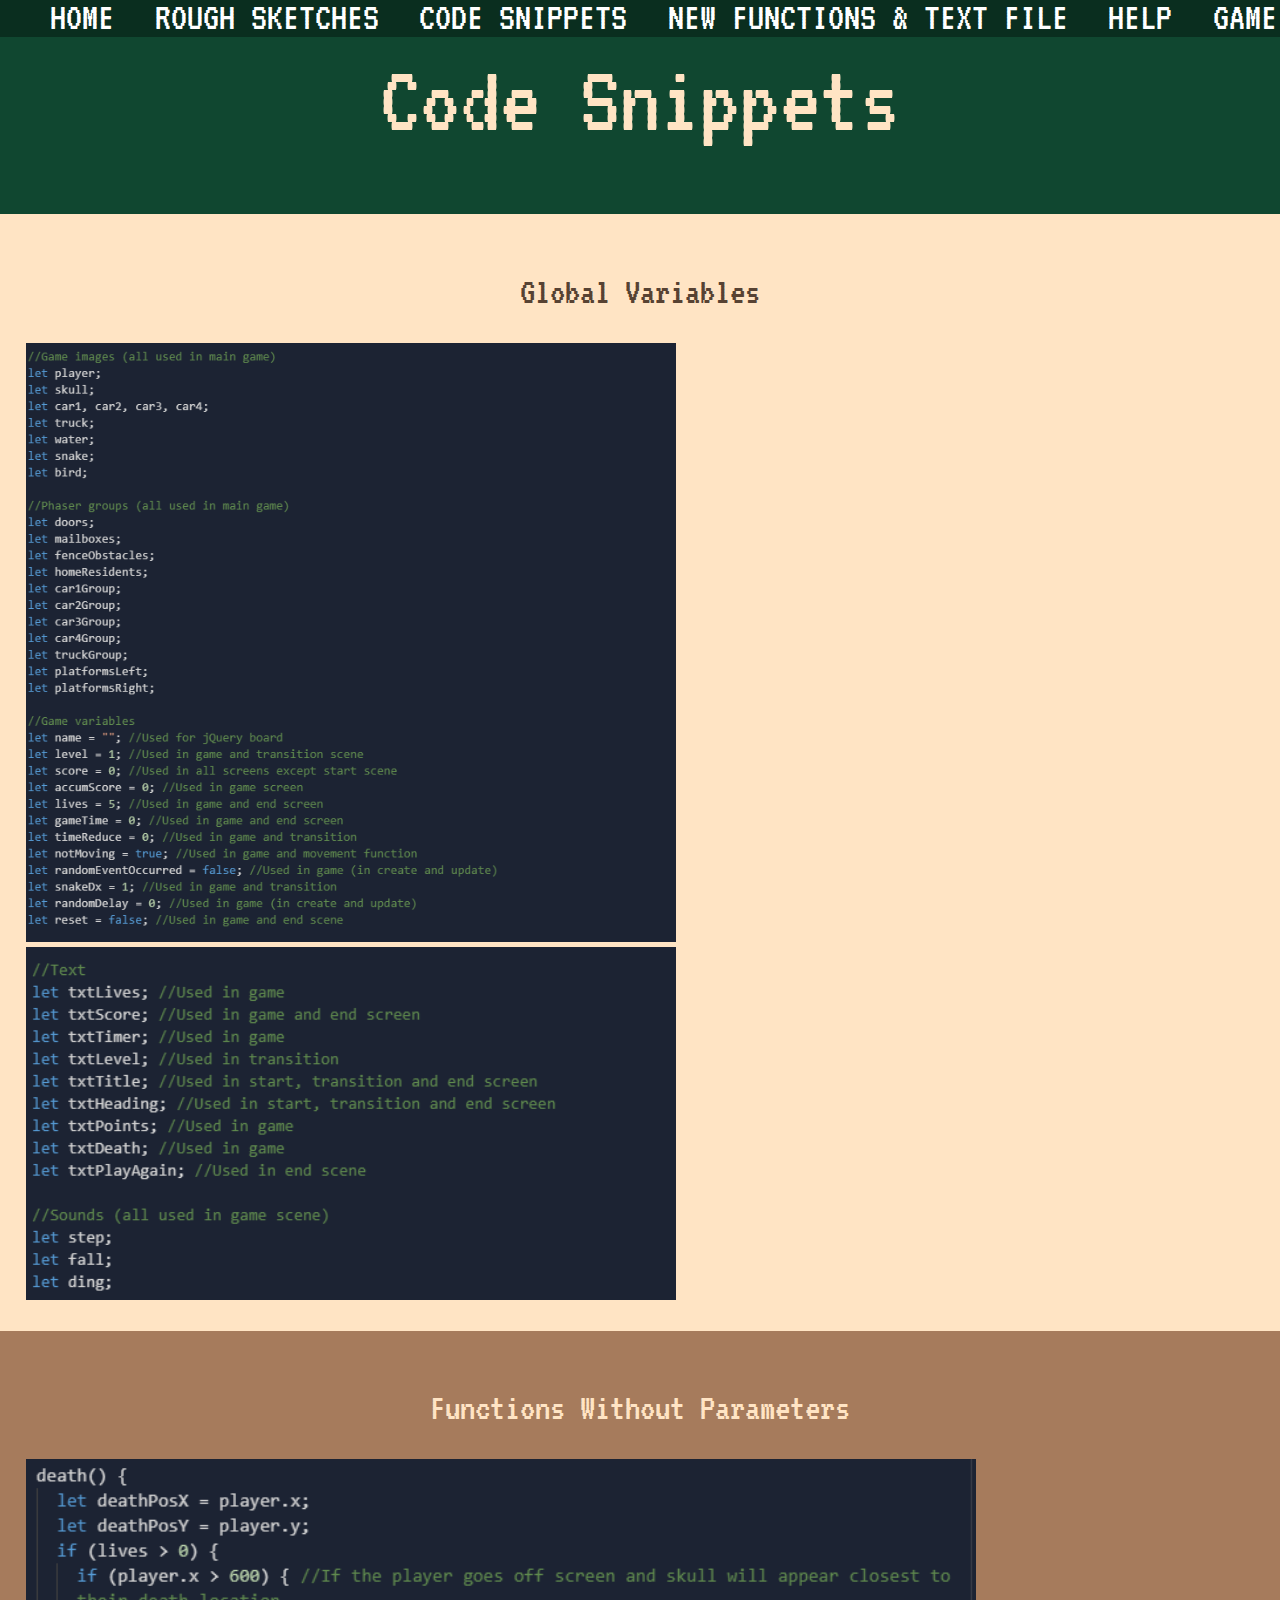
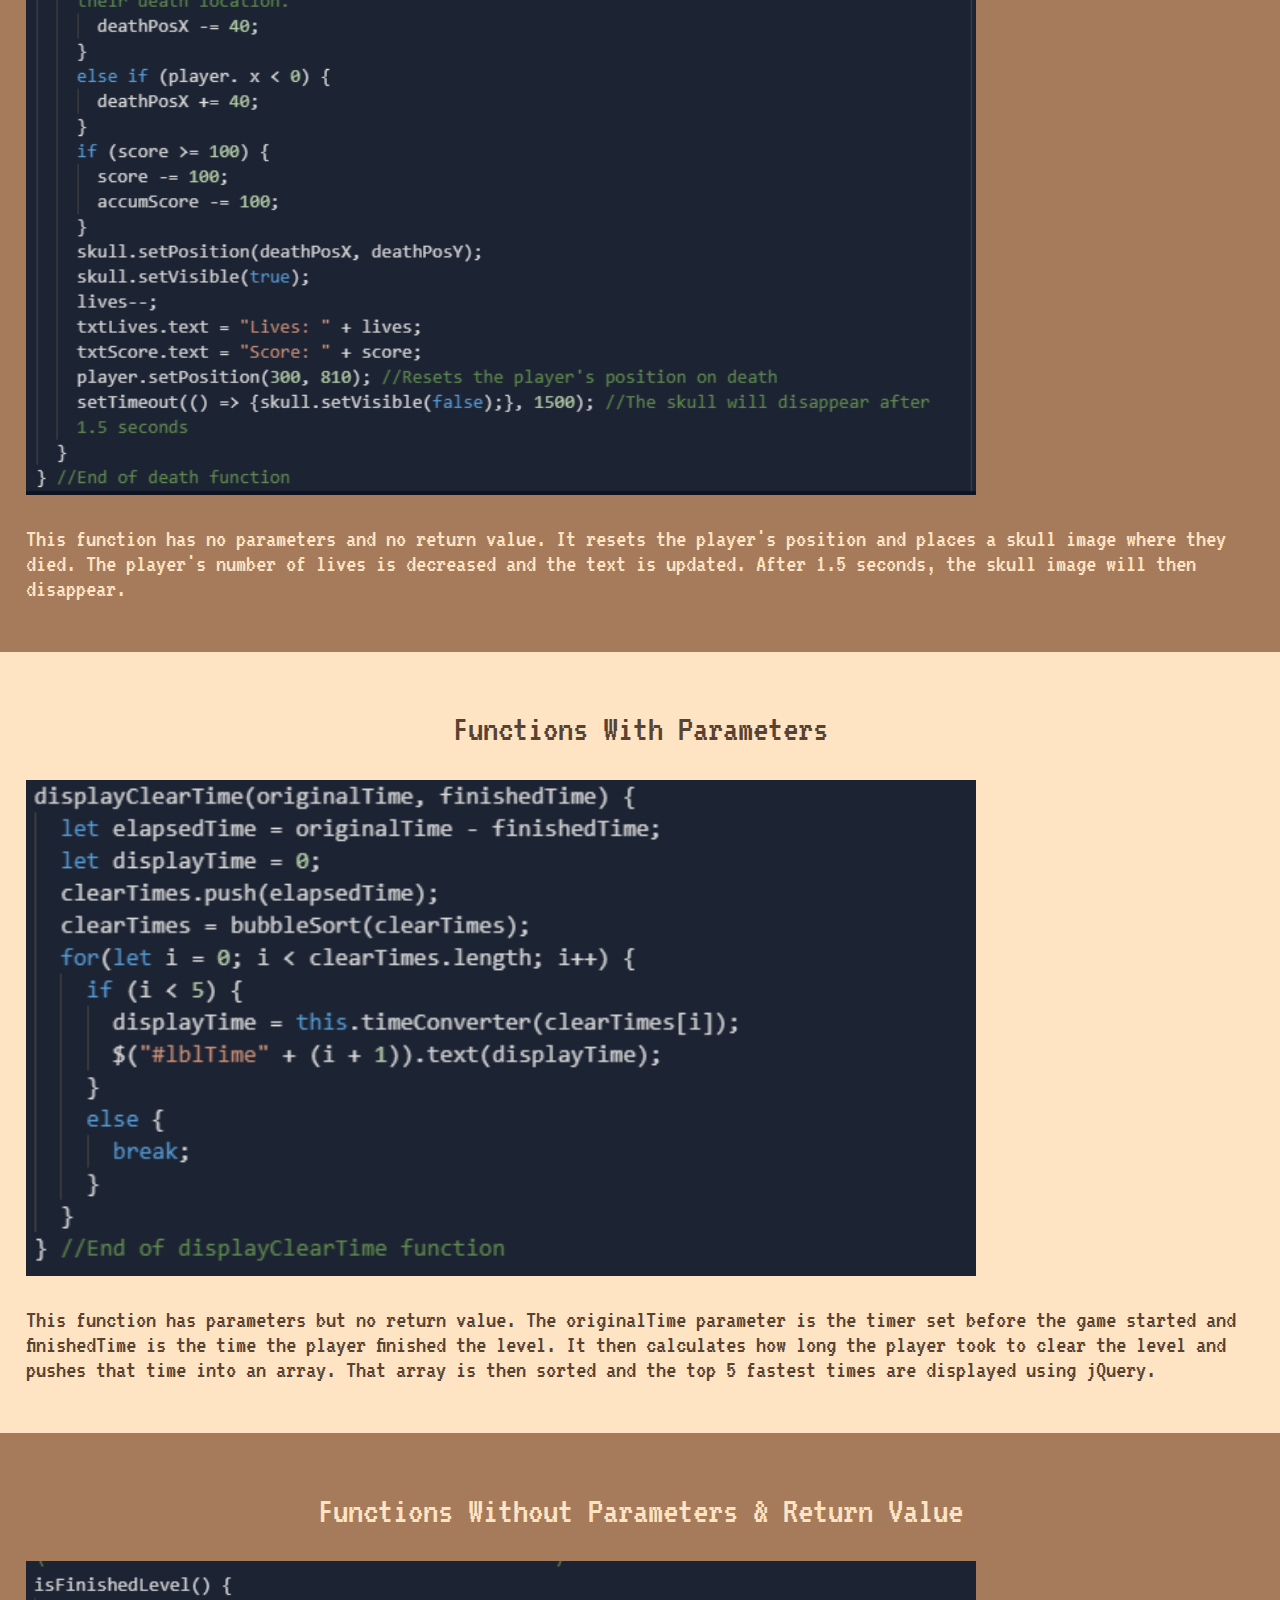
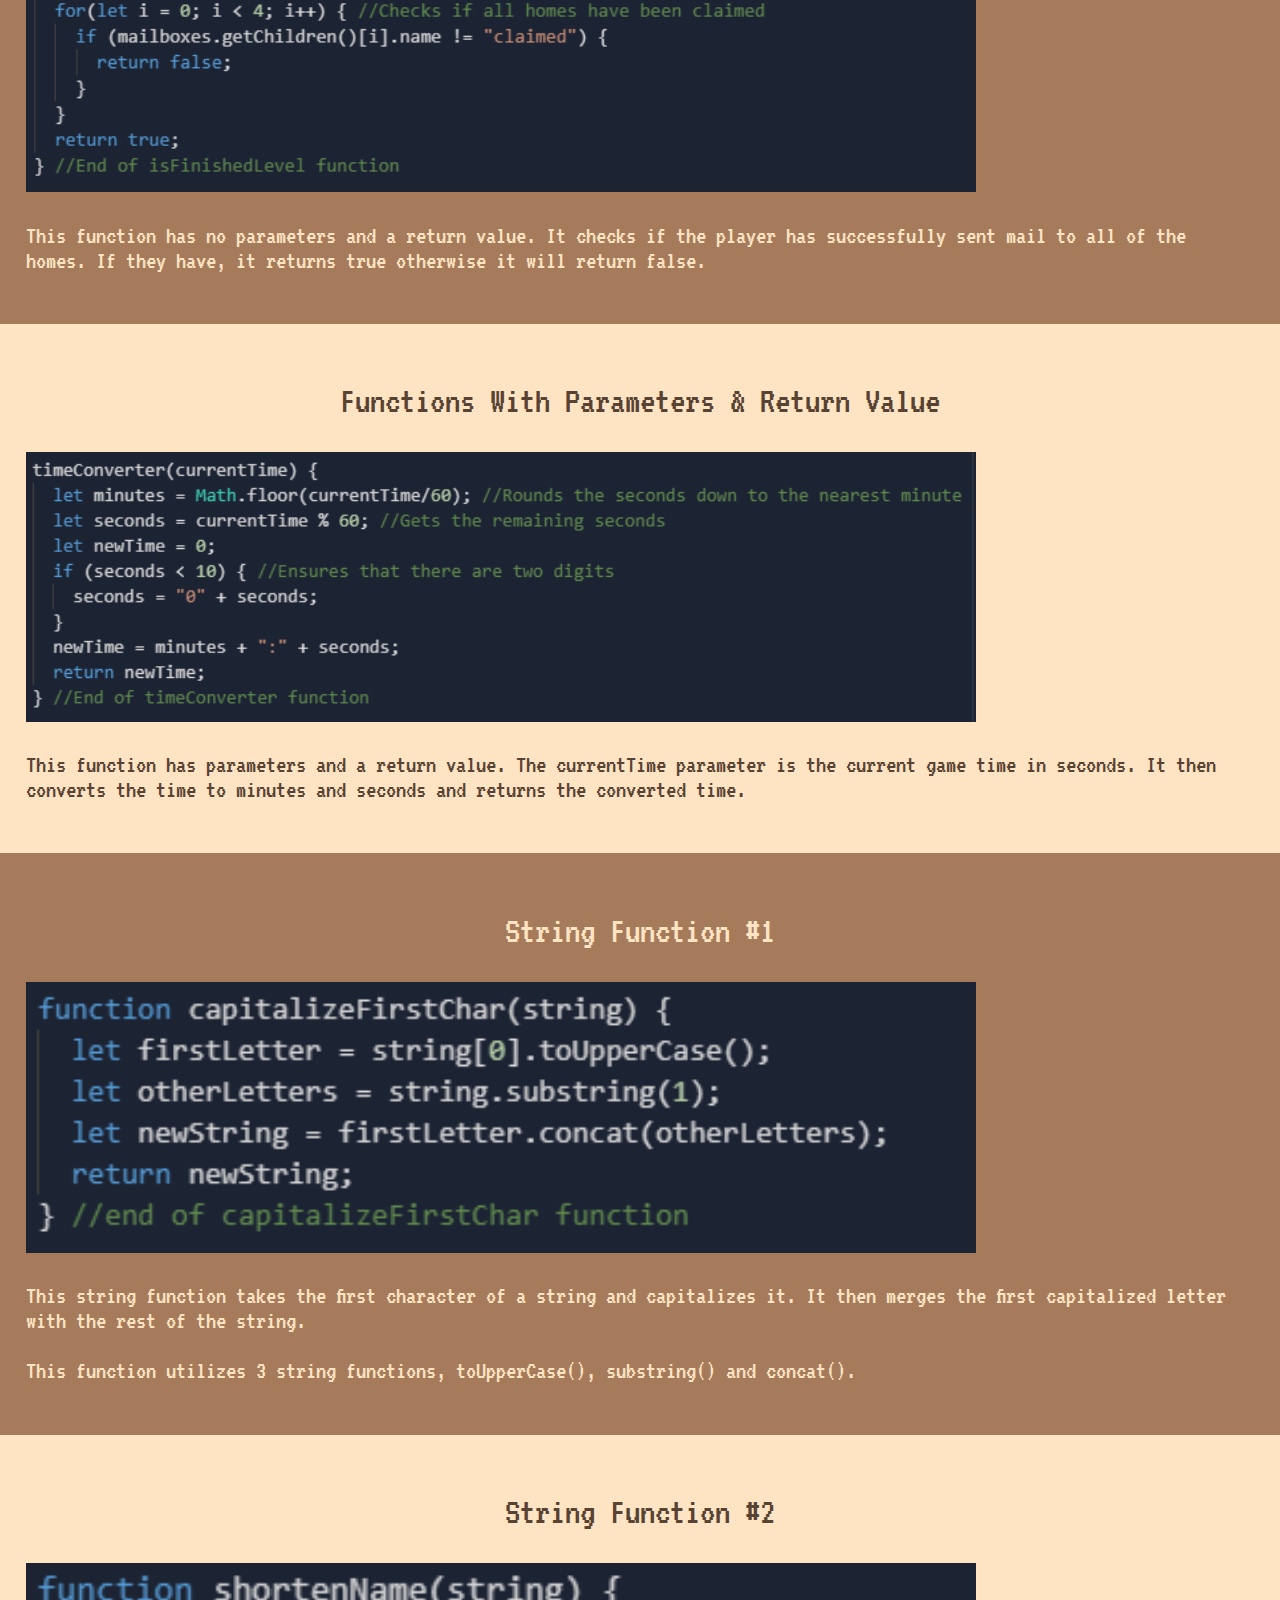
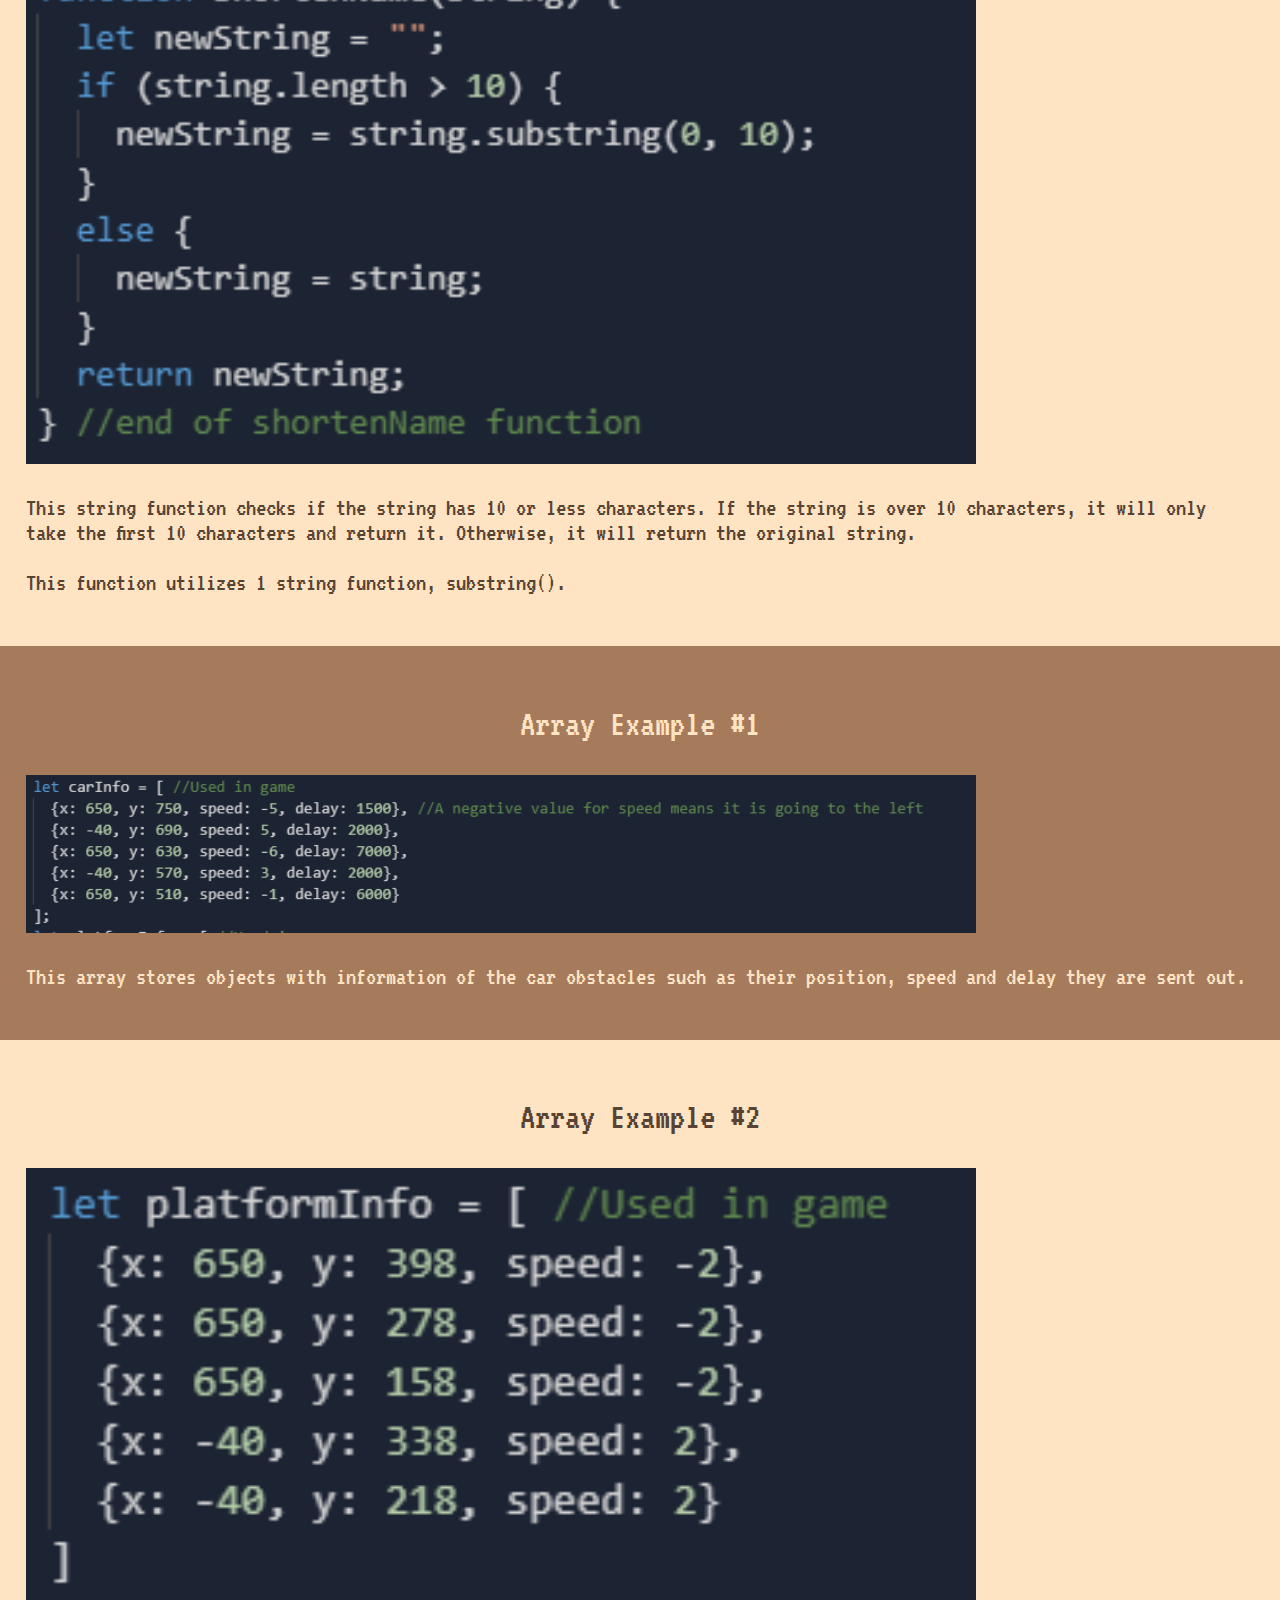
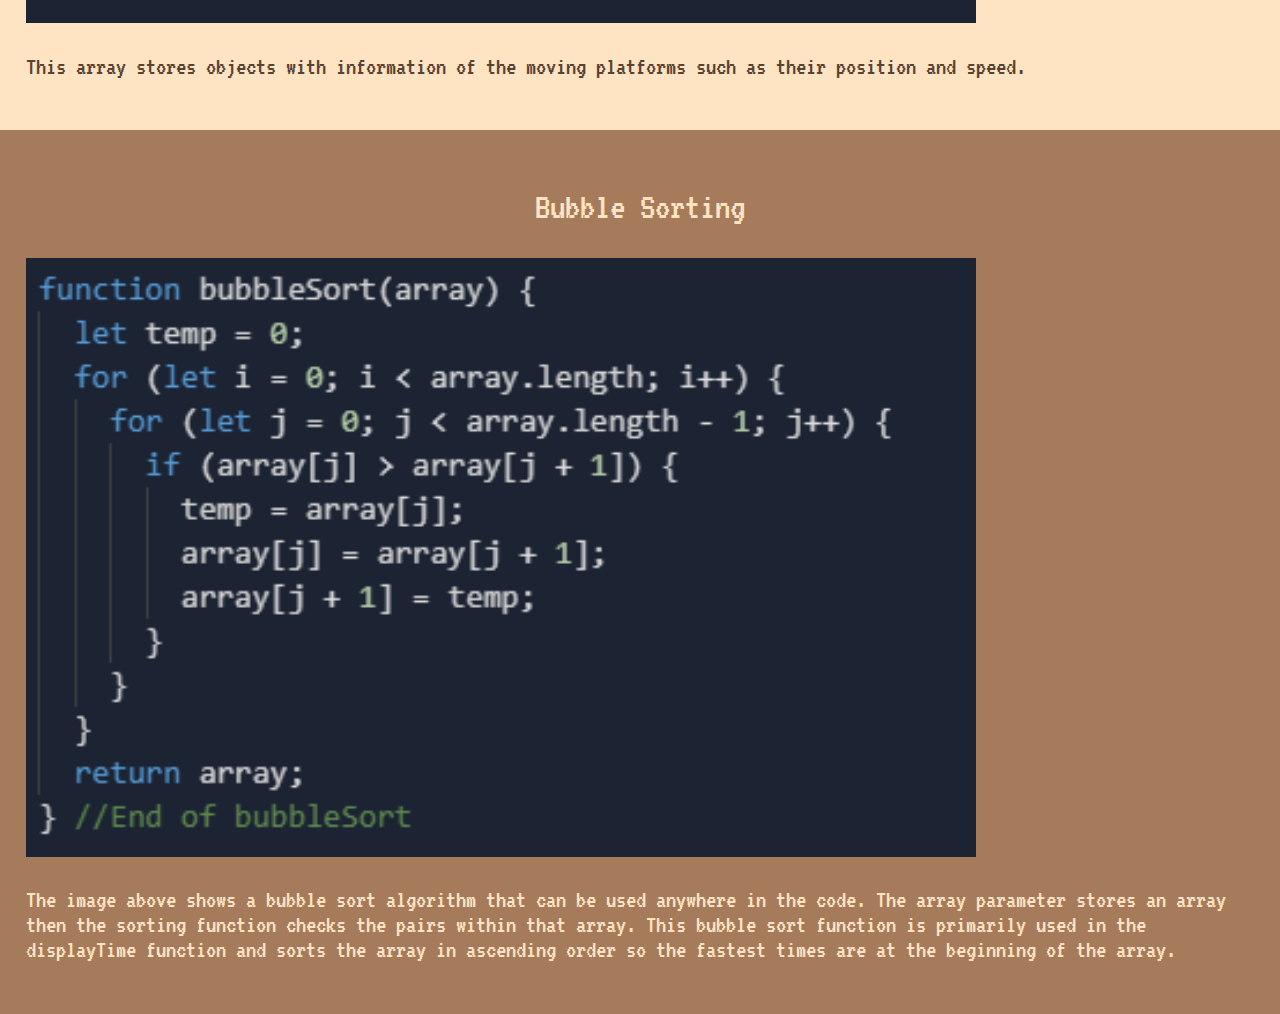
<file: summativeJeremyChong/codeSnippets/index.html>
<!-- 
  Jeremy Chong
  01/25/2022
  Code Snippets Page
  The following code is to construct the code snippets page of my Summative project
-->
<!DOCTYPE html>
<html>
  <head>
    <meta charset="utf-8">
    <meta name="viewport" content="width=device-width">
    <title>Summative - Code Snippets</title>
    <link href="../style.css" rel="stylesheet" type="text/css"/>
  </head>
  <body>
    <ul>
      <li><a href="../index.html">HOME</a></li>
      <li><a href="../roughSketches/index.html">ROUGH SKETCHES</a></li>
      <li><a href="index.html">CODE SNIPPETS</a></li>
      <li><a href="../newFunc/index.html">NEW FUNCTIONS & TEXT FILE</a></li>
      <li><a href="../help/index.html">HELP</a></li>
      <li><a href="../game/index.html">GAME</a></li>
    </ul>
    <div class="header">
      <h1>Code Snippets</h1>
    </div>
    <section class="section-1">
      <h2>Global Variables</h2>
      <img src="../images/variables.PNG" width="650">
      <img src="../images/variables2.PNG" width="650">
    </section>
    <section class="section-2">
      <h2>Functions Without Parameters</h2>
      <img src="../images/function1.PNG" width="950">
      <p>
        This function has no parameters and no return value. It resets the player's position and places a skull image where they died. The player's number of lives is decreased and the text is updated. After 1.5 seconds, the skull image will then disappear.
      </p>
    </section>
    <section class="section-1">
      <h2>Functions With Parameters</h2>
      <img src="../images/function2.PNG" width="950">
      <p>
        This function has parameters but no return value. The originalTime parameter is the timer set before the game started and finishedTime is the time the player finished the level. It then calculates how long the player took to clear the level and pushes that time into an array. That array is then sorted and the top 5 fastest times are displayed using jQuery.
      </p>
    </section>
    <section class="section-2">
      <h2>Functions Without Parameters & Return Value</h2>
      <img src="../images/function3.PNG" width="950">
      <p>
        This function has no parameters and a return value. It checks if the player has successfully sent mail to all of the homes. If they have, it returns true otherwise it will return false.
      </p>
    </section>
    <section class="section-1">
      <h2>Functions With Parameters & Return Value</h2>
      <img src="../images/function4.PNG" width="950">
      <p>
        This function has parameters and a return value. The currentTime parameter is the current game time in seconds. It then converts the time to minutes and seconds and returns the converted time.
      </p>
    </section>
    <section class="section-2">
      <h2>String Function #1</h2>
      <img src="../images/stringFunction1.PNG" width="950">
      <p>
        This string function takes the first character of a string and capitalizes it. It then merges the first capitalized letter with the rest of the string.
        <br><br>
        This function utilizes 3 string functions, toUpperCase(), substring() and concat().
      </p>
    </section>
    <section class="section-1">
      <h2>String Function #2</h2>
      <img src="../images/stringFunction2.PNG" width="950">
      <p>
        This string function checks if the string has 10 or less characters. If the string is over 10 characters, it will only take the first 10 characters and return it. Otherwise, it will return the original string.
        <br><br>
        This function utilizes 1 string function, substring().
      </p>
    </section>
    <section class="section-2">
      <h2>Array Example #1</h2>
      <img src="../images/array1.PNG" width="950">
      <p>
        This array stores objects with information of the car obstacles such as their position, speed and delay they are sent out. 
      </p>
    </section>
    <section class="section-1">
      <h2>Array Example #2</h2>
      <img src="../images/array2.PNG" width="950">
      <p>
        This array stores objects with information of the moving platforms such as their position and speed.
      </p>
    </section>
    <section class="section-2">
      <h2>Bubble Sorting</h2>
      <img src="../images/bubbleSort.PNG" width="950">
      <p>
        The image above shows a bubble sort algorithm that can be used anywhere in the code. The array parameter stores an array then the sorting function checks the pairs within that array. This bubble sort function is primarily used in the displayTime function and sorts the array in ascending order so the fastest times are at the beginning of the array. 
      </p>
    </section>
  </body>
</html>
</file>
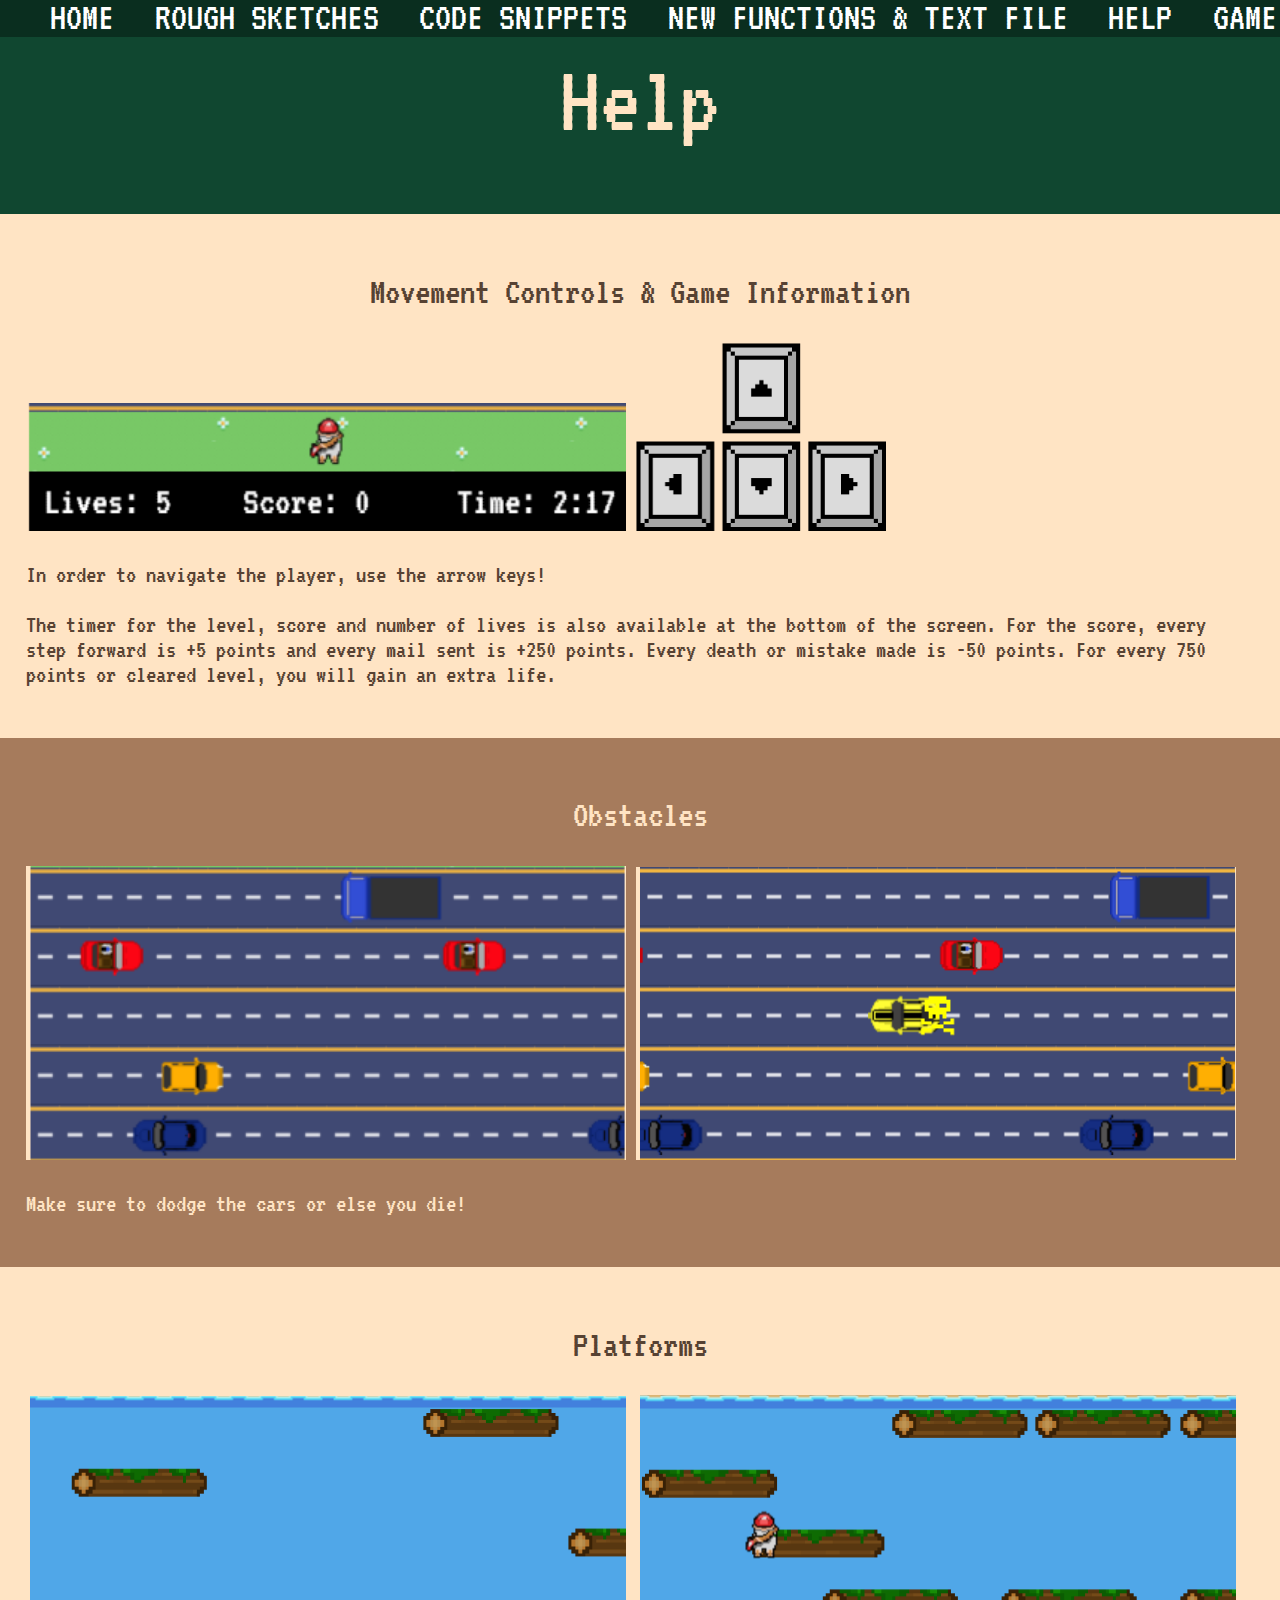
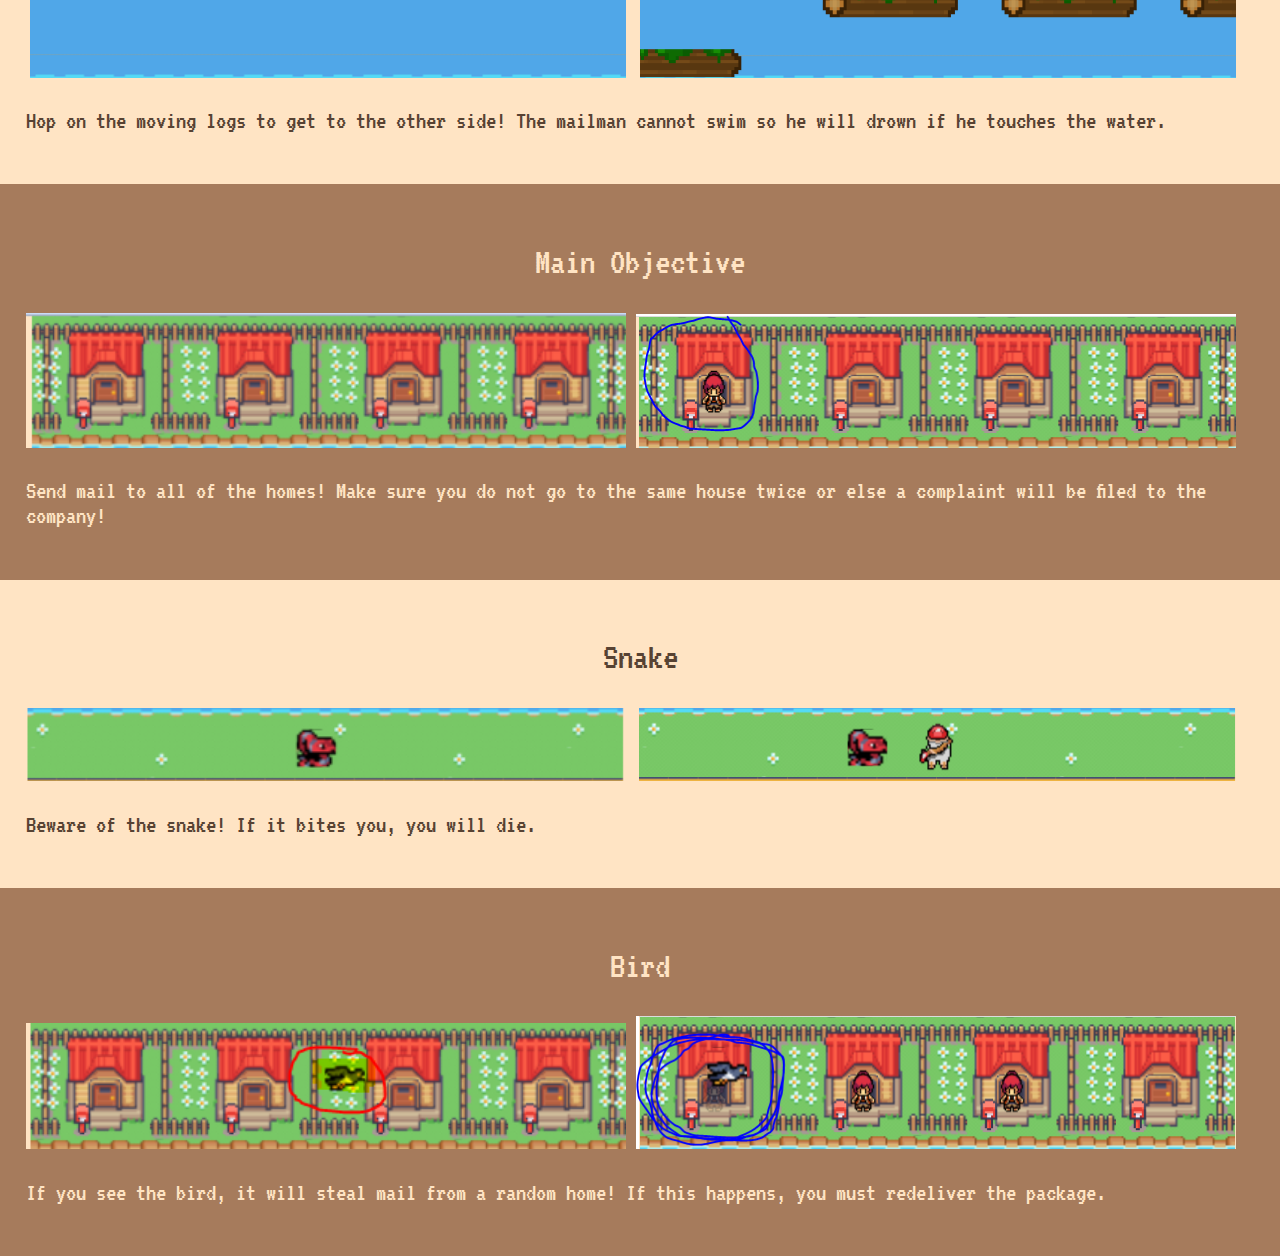
<file: summativeJeremyChong/help/index.html>
<!-- 
  Jeremy Chong
  01/25/2022
  Help Page
  The following code is to construct the help page of my Summative project
-->
<!DOCTYPE html>
<html>
  <head>
    <meta charset="utf-8">
    <meta name="viewport" content="width=device-width">
    <title>Summative - Help</title>
    <link href="../style.css" rel="stylesheet" type="text/css"/>
  </head>
  <body>
    <ul>
      <li><a href="../index.html">HOME</a></li>
      <li><a href="../roughSketches/index.html">ROUGH SKETCHES</a></li>
      <li><a href="../codeSnippets/index.html">CODE SNIPPETS</a></li>
      <li><a href="../newFunc/index.html">NEW FUNCTIONS & TEXT FILE</a></li>
      <li><a href="index.html">HELP</a></li>
      <li><a href="../game/index.html">GAME</a></li>
    </ul>
    <div class="header">
      <h1>Help</h1>
    </div>
    <section class="section-1">
      <h2>Movement Controls & Game Information</h2>
      <img src="../images/playerAndText.PNG" width="600">
      <img src="../images/arrowKeys.png" width="250">
      <p>
        In order to navigate the player, use the arrow keys! 
        <br><br>
        The timer for the level, score and number of lives is also available at the bottom of the screen. For the score, every step forward is +5 points and every mail sent is +250 points. Every death or mistake made is -50 points. For every 750 points or cleared level, you will gain an extra life.
      </p>
    </section>
    <section class="section-2">
      <h2>Obstacles</h2>
      <img src="../images/gameCars.PNG" width="600">
      <img src="../images/road.PNG" width="600">
      <p>
        Make sure to dodge the cars or else you die!
      </p>
    </section>
    <section class="section-1">
      <h2>Platforms</h2>
      <img src="../images/gameLogs.PNG" width="600">
      <img src="../images/onPlatform.PNG" width="600">
      <p>
        Hop on the moving logs to get to the other side! The mailman cannot swim so he will drown if he touches the water.
      </p>
    </section>
    <section class="section-2">
      <h2>Main Objective</h2>
      <img src="../images/houses.PNG" width="600">
      <img src="../images/houses2.PNG" width="600">
      <p>
        Send mail to all of the homes! Make sure you do not go to the same house twice or else a complaint will be filed to the company!
      </p>
    </section>
    <section class="section-1">
      <h2>Snake</h2>
      <img src="../images/gameSnake.PNG" width="600">
      <img src="../images/gameSnake2.PNG" width="600">
      <p>
        Beware of the snake! If it bites you, you will die.
      </p>
    </section>
    <section class="section-2">
      <h2>Bird</h2>
      <img src="../images/gameBird.PNG" width="600">
      <img src="../images/gameBird2.PNG" width="600">
      <p>
        If you see the bird, it will steal mail from a random home! If this happens, you must redeliver the package.
      </p>
    </section>
  </body>
</html>
</file>
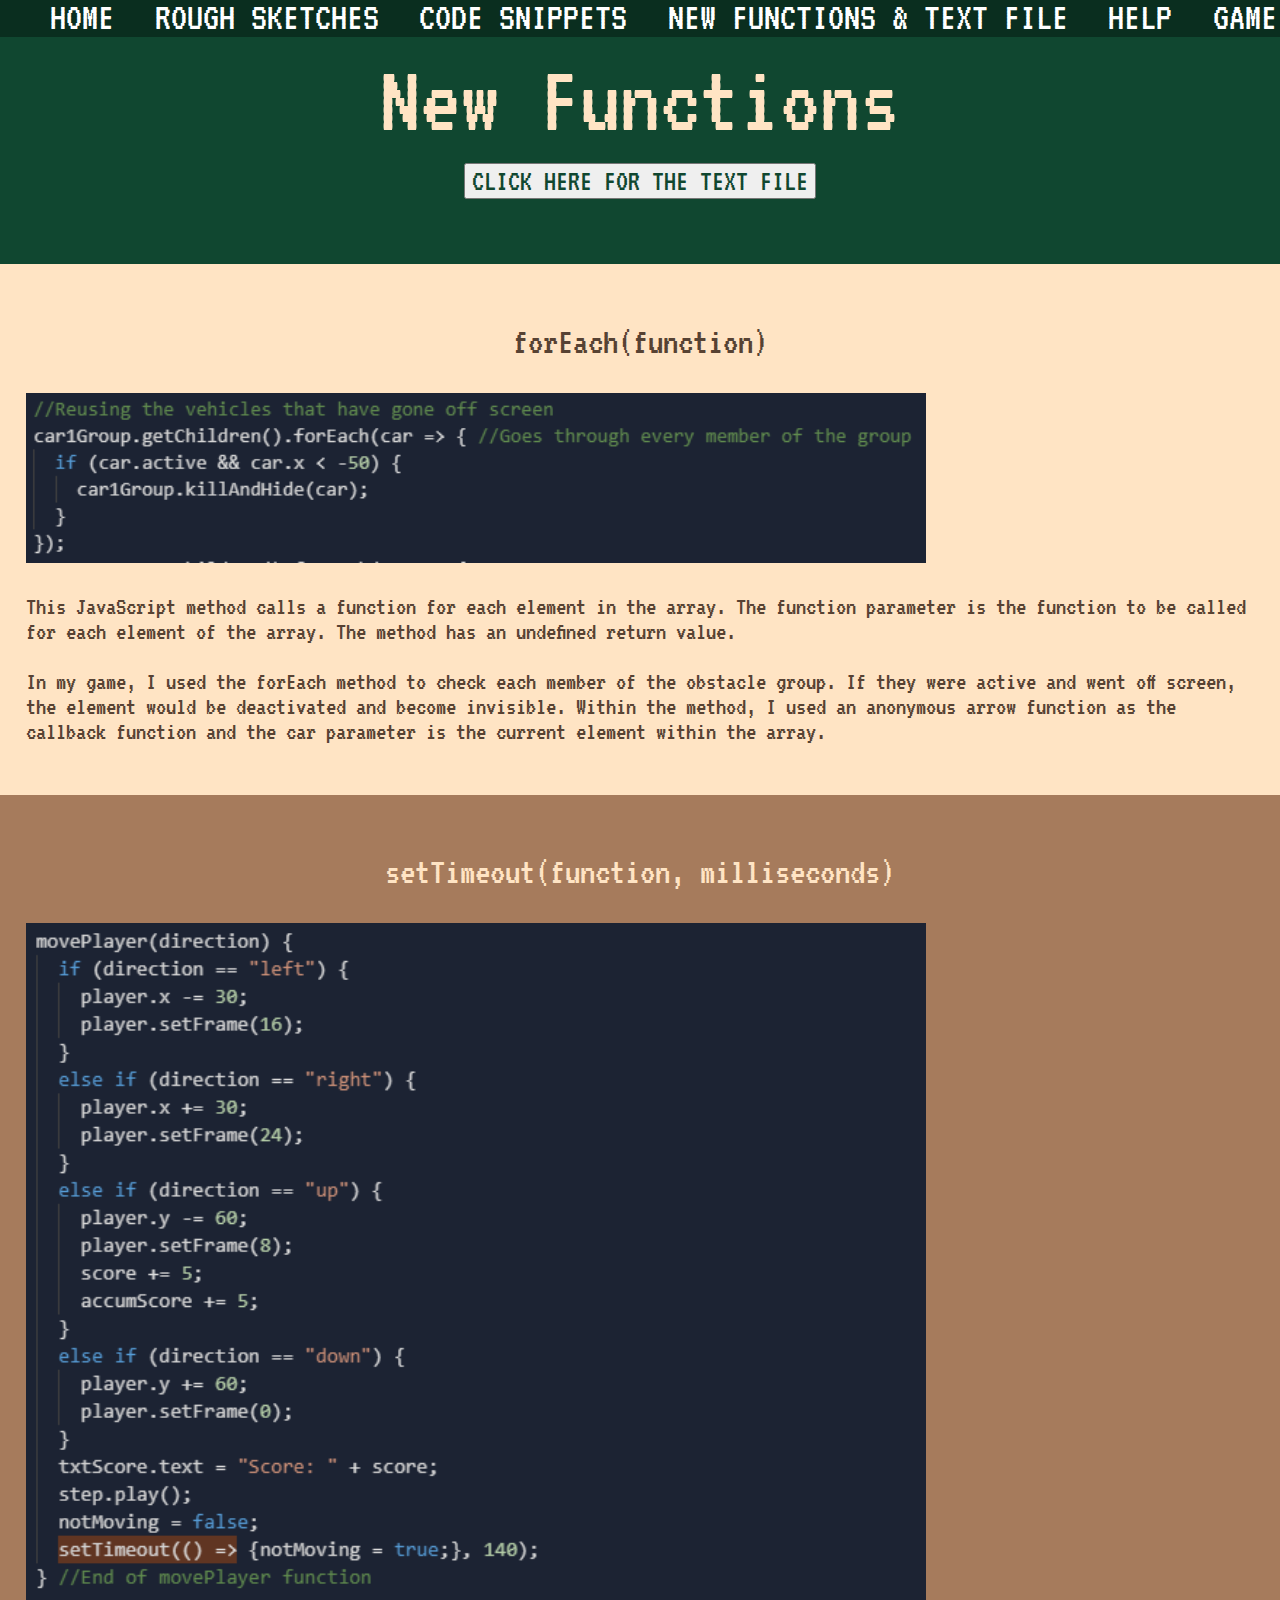
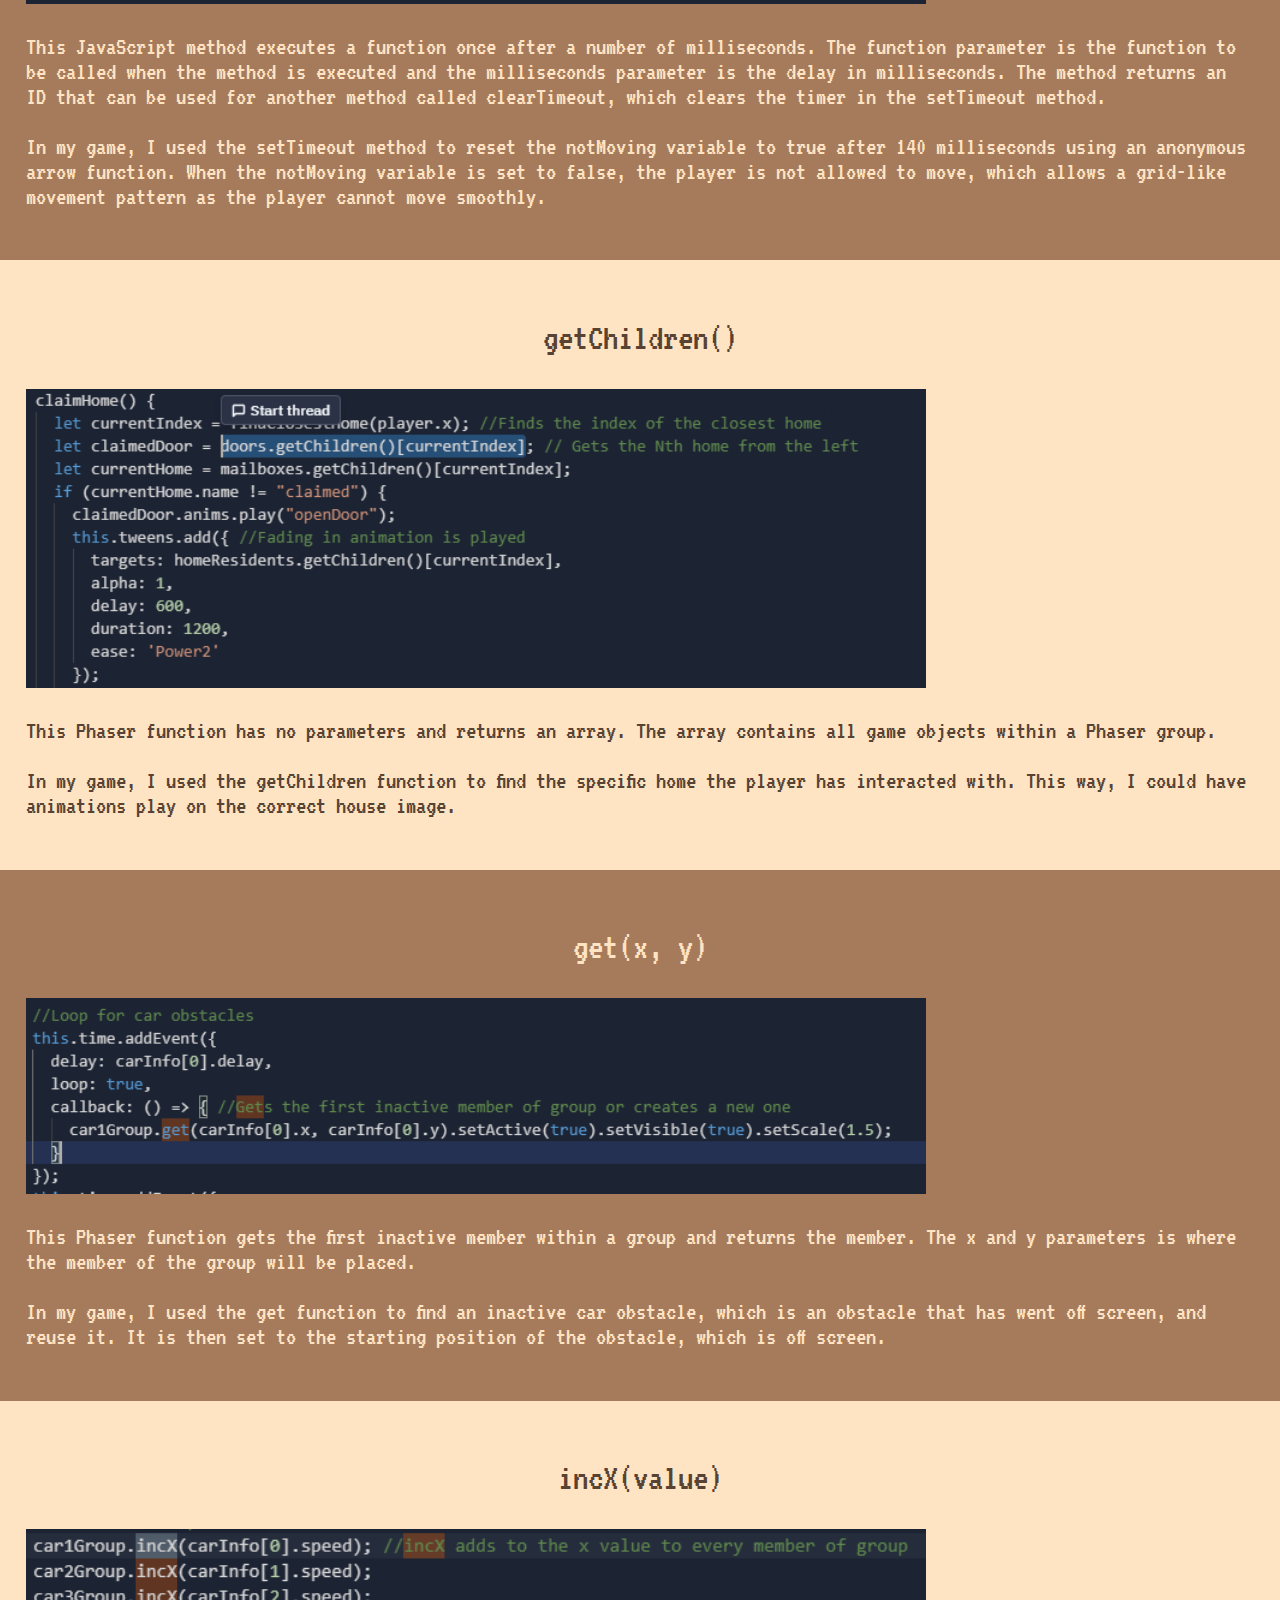
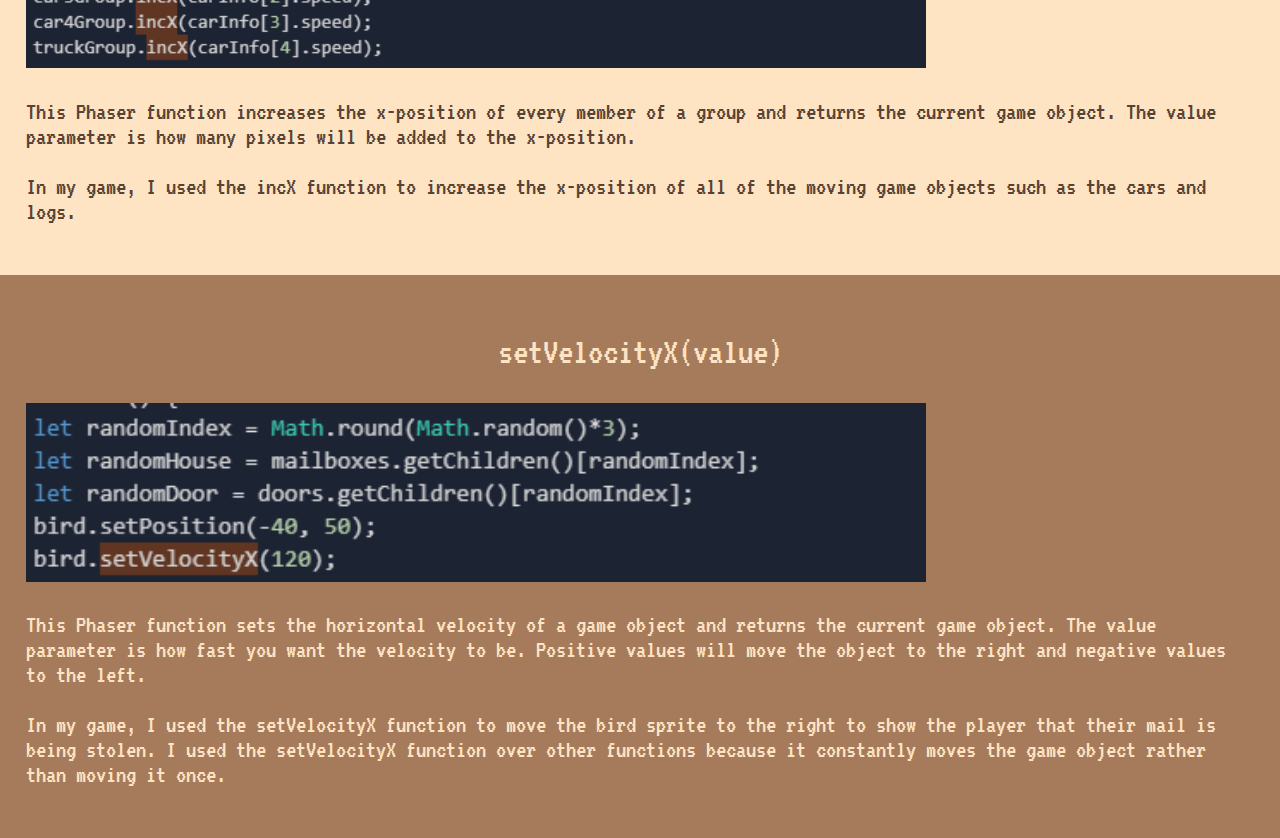
<file: summativeJeremyChong/newFunc/index.html>
<!-- 
  Jeremy Chong
  01/25/2022
  New functions Page
  The following code is to construct the new functions page of my Summative project
-->
<!DOCTYPE html>
<html>
  <head>
    <meta charset="utf-8">
    <meta name="viewport" content="width=device-width">
    <title>Summative - New Functions</title>
    <link href="../style.css" rel="stylesheet" type="text/css"/>
  </head>
  <body>
    <ul>
      <li><a href="../index.html">HOME</a></li>
      <li><a href="../roughSketches/index.html">ROUGH SKETCHES</a></li>
      <li><a href="../codeSnippets/index.html">CODE SNIPPETS</a></li>
      <li><a href="index.html">NEW FUNCTIONS & TEXT FILE</a></li>
      <li><a href="../help/index.html">HELP</a></li>
      <li><a href="../game/index.html">GAME</a></li>
    </ul>
    <div class="header">
      <h1>New Functions</h1>
      <button onclick="location.href ='code.txt'">
        CLICK HERE FOR THE TEXT FILE
      </button>
    </div>
    <section class="section-1">
      <h2>forEach(function)</h2>
      <img src="../images/forEach.PNG" width="900">
      <p>
        This JavaScript method calls a function for each element in the array. The function parameter is the function to be called for each element of the array. The method has an undefined return value. 
        <br><br>
        In my game, I used the forEach method to check each member of the obstacle group. If they were active and went off screen, the element would be deactivated and become invisible. Within the method, I used an anonymous arrow function as the callback function and the car parameter is the current element within the array.
      </p>
    </section>
    <section class="section-2">
      <h2>setTimeout(function, milliseconds)</h2>
      <img src="../images/setTimeout.PNG" width="900">
      <p>
        This JavaScript method executes a function once after a number of milliseconds. The function parameter is the function to be called when the method is executed and the milliseconds parameter is the delay in milliseconds. The method returns an ID that can be used for another method called clearTimeout, which clears the timer in the setTimeout method.
        <br><br>
        In my game, I used the setTimeout method to reset the notMoving variable to true after 140 milliseconds using an anonymous arrow function. When the notMoving variable is set to false, the player is not allowed to move, which allows a grid-like movement pattern as the player cannot move smoothly. 
      </p>
    </section>
    <section class="section-1">
      <h2>getChildren()</h2>
      <img src="../images/getChildren.PNG" width="900">
      <p>
        This Phaser function has no parameters and returns an array. The array contains all game objects within a Phaser group. 
        <br><br>
        In my game, I used the getChildren function to find the specific home the player has interacted with. This way, I could have animations play on the correct house image.
      </p>
    </section>
    <section class="section-2">
      <h2>get(x, y)</h2>
      <img src="../images/get.PNG" width="900">
      <p>
        This Phaser function gets the first inactive member within a group and returns the member. The x and y parameters is where the member of the group will be placed. 
        <br><br>
        In my game, I used the get function to find an inactive car obstacle, which is an obstacle that has went off screen, and reuse it. It is then set to the starting position of the obstacle, which is off screen.
      </p>
    </section>
    <section class="section-1">
      <h2>incX(value)</h2>
      <img src="../images/incX.PNG" width="900">
      <p>
        This Phaser function increases the x-position of every member of a group and returns the current game object. The value parameter is how many pixels will be added to the x-position.
        <br><br>
        In my game, I used the incX function to increase the x-position of all of the moving game objects such as the cars and logs. 
      </p>
    </section>
    <section class="section-2">
      <h2>setVelocityX(value)</h2>
      <img src="../images/setVelocity.PNG" width="900">
      <p>
        This Phaser function sets the horizontal velocity of a game object and returns the current game object. The value parameter is how fast you want the velocity to be. Positive values will move the object to the right and negative values to the left.
        <br><br>
        In my game, I used the setVelocityX function to move the bird sprite to the right to show the player that their mail is being stolen. I used the setVelocityX function over other functions because it constantly moves the game object rather than moving it once.
      </p>
    </section>
  </body>
</file>
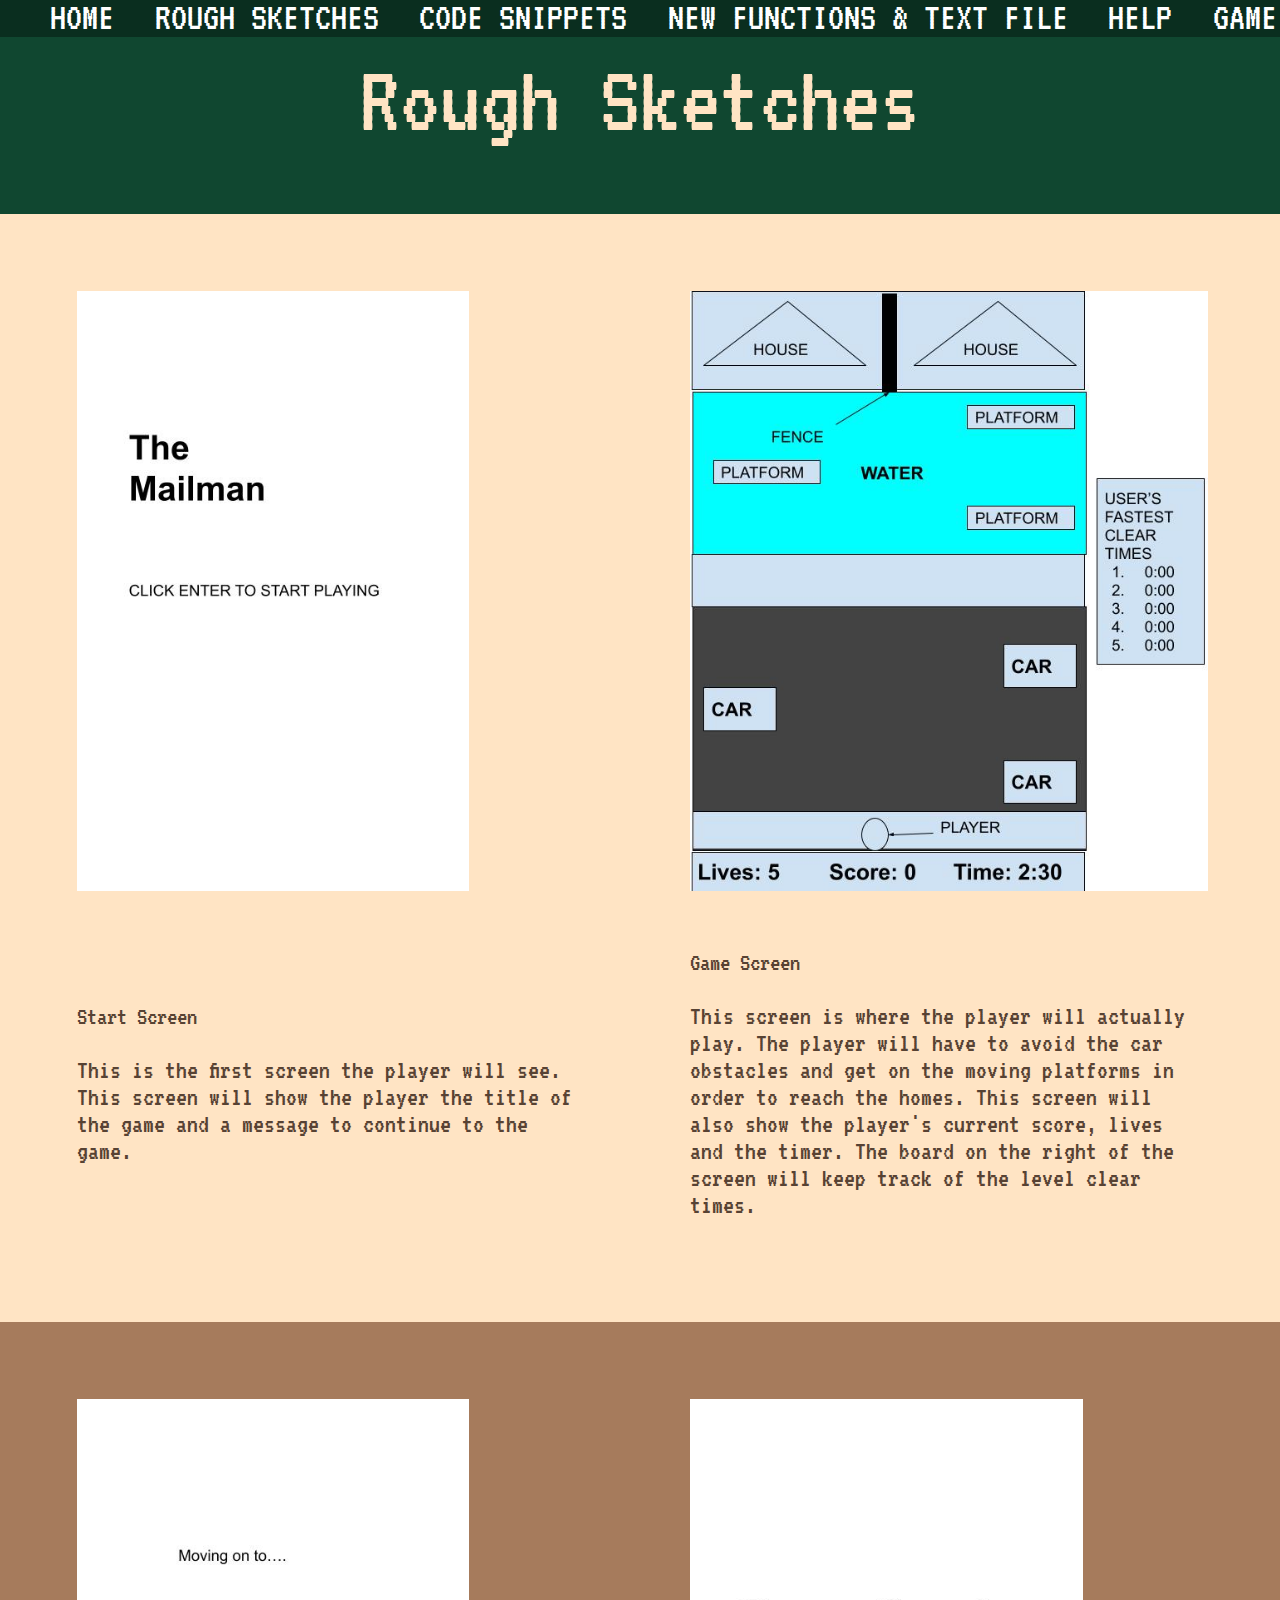
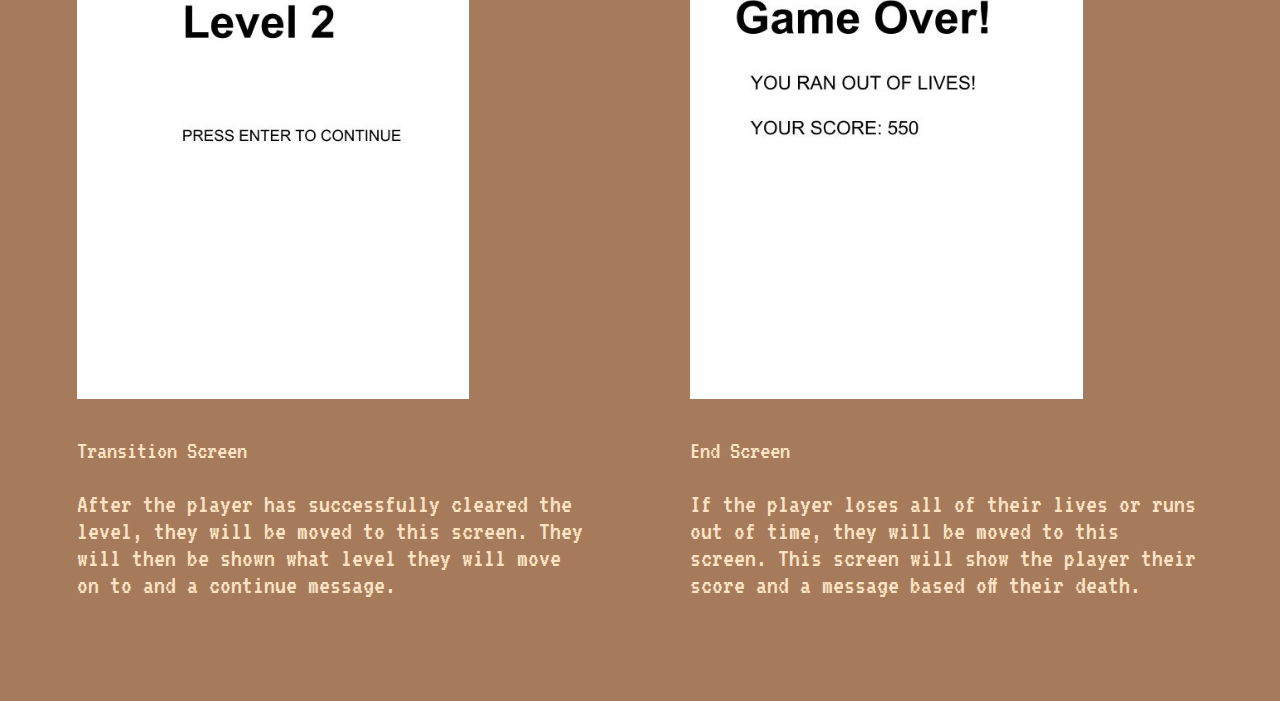
<file: summativeJeremyChong/roughSketches/index.html>
<!-- 
  Jeremy Chong
  01/25/2022
  Rough Sketches Page
  The following code is to construct the rough sketches page of my Summative project.
-->
<!DOCTYPE html>
<html>
  <head>
    <meta charset="utf-8">
    <meta name="viewport" content="width=device-width">
    <title>Summative - Rough Sketches</title>
    <link href="../style.css" rel="stylesheet" type="text/css"/>
  </head>
  <body>
    <ul>
      <li><a href="../index.html">HOME</a></li>
      <li><a href="index.html">ROUGH SKETCHES</a></li>
      <li><a href="../codeSnippets/index.html">CODE SNIPPETS</a></li>
      <li><a href="../newFunc/index.html">NEW FUNCTIONS & TEXT FILE</a></li>
      <li><a href="../help/index.html">HELP</a></li>
      <li><a href="../game/index.html">GAME</a></li>
    </ul>
    <div class="header">
      <h1>Rough Sketches</h1>
    </div>
    <section class="section-1">
       <table>
         <tr id="imgRow">
           <td>
             <img src="../images/screen1.jpg" height="600">
           </td>
           <td>
             <img src="../images/screen2.jpg" height="600">
           </td>
         </tr>
         <tr id="textUnderImg">
           <td>
             <h4> Start Screen</h4>
             <p>
               This is the first screen the player will see. This screen will show the player the title of the game and a message to continue to the game. 
             </p>
           </td>
           <td>
             <h4>Game Screen</h4>
             <p>
               This screen is where the player will actually play. The player will have to avoid the car obstacles and get on the moving platforms in order to reach the homes. This screen will also show the player's current score, lives and the timer. The board on the right of the screen will keep track of the level clear times.
             </p>
           </td>
         </tr>
       </table>
    </section>
    <section class="section-2">
       <table>
         <tr>
           <td>
             <img src="../images/screen3.jpg" height="600">
             <h4>Transition Screen</h4>
             <p>
               After the player has successfully cleared the level, they will be moved to this screen. They will then be shown what level they will move on to and a continue message.
             </p>
           </td>
           <td>
             <img src="../images/screen4.jpg" height="600">
             <h4>End Screen</h4>
             <p>
               If the player loses all of their lives or runs out of time, they will be moved to this screen. This screen will show the player their score and a message based off their death. 
             </p>
           </td>
         </tr>
       </table>
    </section>
  </body>
</file>
<file: summativeJeremyChong/style.css>
/*
  Jeremy Chong
  01/22/2022
  Stylesheet
  The following code construct all of the styles for the summative website and game.
*/
@import url('https://fonts.googleapis.com/css2?family=VT323&display=swap');

html, body {
  margin: 0;
  padding: 0;
  overflow-x: hidden;
  font-family: VT323, monospace;
  background-color: bisque;
}
#phaser-game {
  text-align: center;
}
#timeBoard {
  background-color: #104730;
  width: 15vw;
  float: right;
  margin: -35% 5% 5% 5%;
  padding: 1.5vw;
  font-size: 35px;
  color: bisque;
}
#timeBoard h4 {
  margin-top: -1%;
}
#lblName {
  font-weight: bold;
}
#startup {
  background-color: rgba(0, 0, 0, 0.404);
  height: 100%;
  width: 100%;
  position: absolute;
  top: 0;
}
#namePopup {
  background-color: #104730;
  color: bisque;
  width: 600px;
  height: 300px;
  margin: auto;
  padding: 1.5%;
  text-align: center;
  font-size: 25px;
  position: relative;
  top: 50%;
  transform: translateY(-50%);
}
#namePopup h2, h3 {
  font-weight: normal;
}
input {
  font-family: VT323;
  font-size: 25px;
}
#txtName {
  padding: 1%;
  margin-bottom: 4%;
  width: 400px;
}
#btnSubmit {
  padding: 1%;
  width: 200px;
}
#btnSubmit:hover {
  background-color: #2fbb81;
}
ul {
  margin-top: -0.2%;
  margin-bottom: -4%;
  width: 100%;
  background-color: rgba(0, 0, 0, 0.342);
  list-style: none;
  overflow: hidden;
  position: relative;
}
li {
  float: left;
  margin-right: 2%;
}
li a {
  text-decoration: none;
  font-size: 40px;
  padding: 5px 5px 5px 10px;
  color: white;
}
li a:hover {
  background-color: rgba(0, 0, 0, 0.507);
}
.header {
  font-size: 50px;
  background-color: #104730;
  text-align: center;
  color: bisque;
  padding: 5%;
}
.header h1 {
  font-weight: normal;
  margin: 0;
}
h4 {
  font-weight: normal;
  margin-bottom: 0;
}
section {
  padding: 2%;
  font-size: 2vw;
}
section h2 {
  font-weight: normal;
  text-align: center;
}
.section-1 {
  color: #574233;
}
.section-2 {
  color: bisque;
  background-color: #a67b5c;
}
#imgText {
  margin-top: -1%;
  width: 67%;
  float: right;
}
table {
  width: 100%;
}
td {
  padding: 4%;
  width: 50%;
}
table p {
  font-size: 27px;
}
#textUnderImg h4 {
  margin-top: -9%;
}
button {
  font-family: VT323, monospace;
  font-size: 30px;
  color: #104730;
}
button:hover {
  background-color: rgb(212, 212, 172);
}
#returnLink {
  text-decoration: none;
  font-size: 2.5vw;
  color: #104730;
  float: left;
  margin-right: -40%;
}
#returnLink:hover {
  color: #2fbb81;
}
</file>
